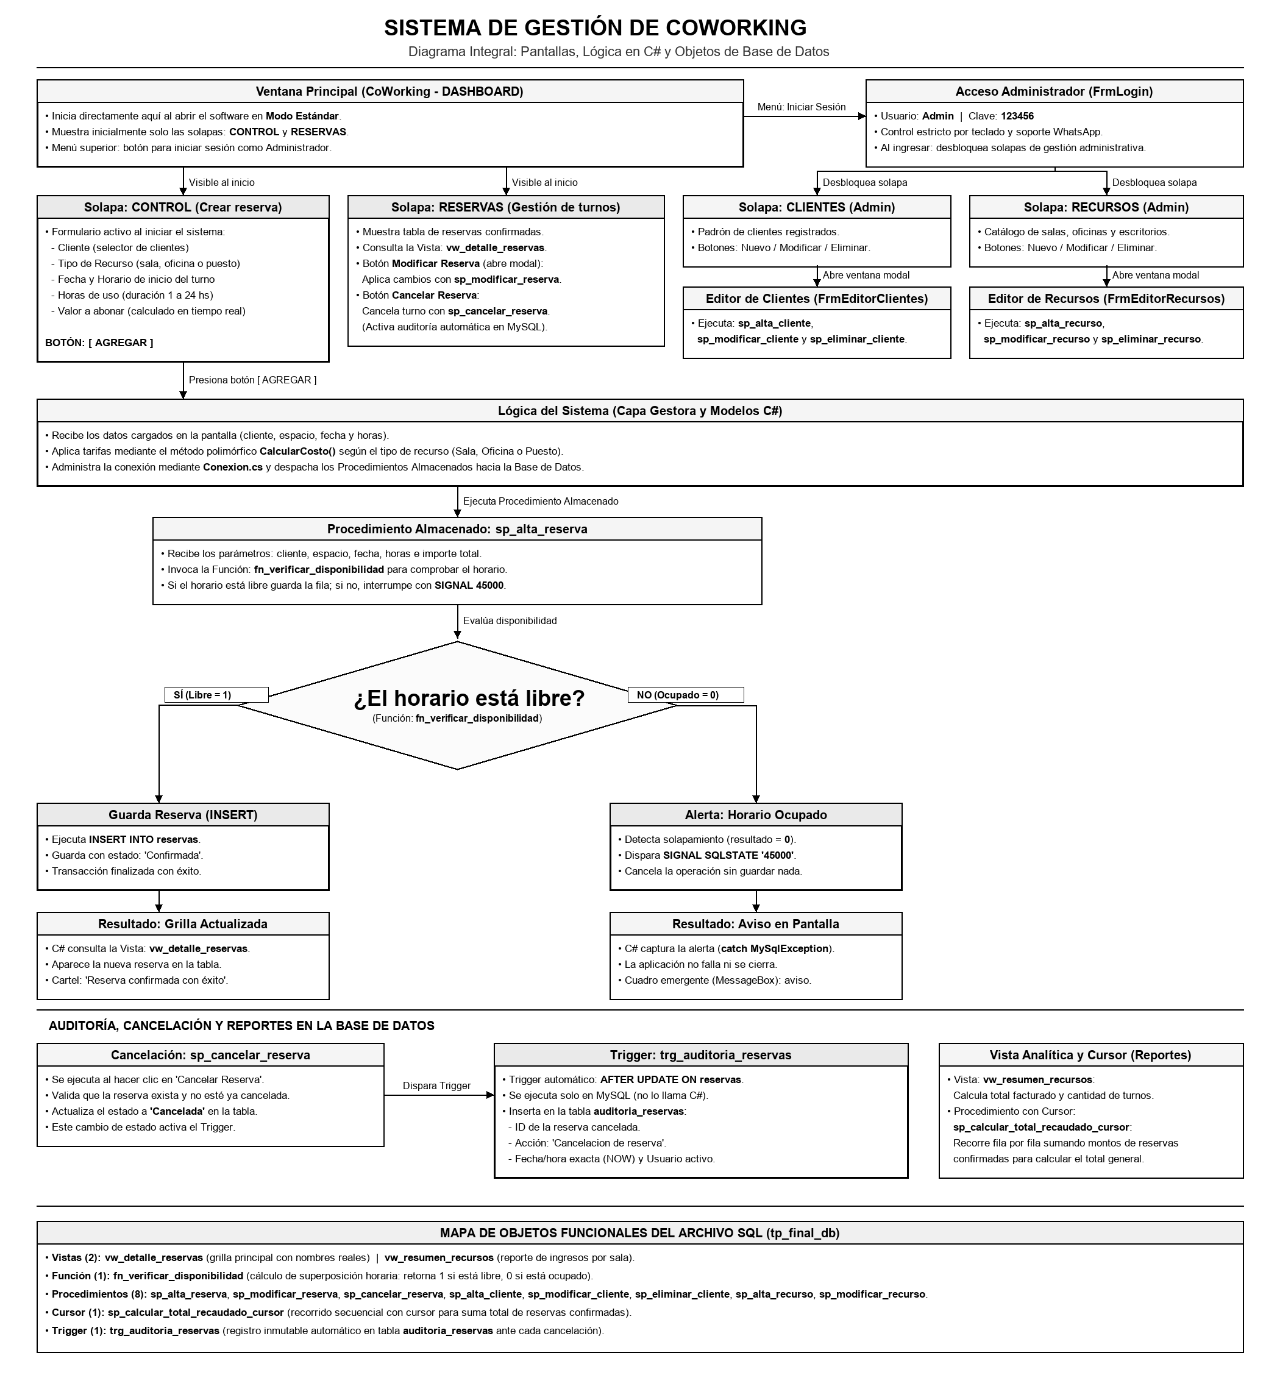
<file: Documentacion/Diagrama_de_Flujo_Funcional.html>
<!DOCTYPE html>
<html lang="es">
<head>
  <meta charset="UTF-8">
  <title>Diagrama de Flujo Funcional</title>
  <style>
    @page {
      size: A4 portrait;
      margin: 0;
    }
    html, body {
      background-color: #FFFFFF;
      margin: 0;
      padding: 0;
      width: 100%;
      height: 100%;
      display: flex;
      justify-content: center;
      align-items: flex-start;
    }
    img {
      max-width: 100%;
      height: auto;
      display: block;
      margin: 0 auto;
    }
  </style>
</head>
<body>
  <img src="Diagrama_de_Flujo_Funcional.png" alt="Diagrama de Flujo Funcional">
</body>
</html>
</file>
